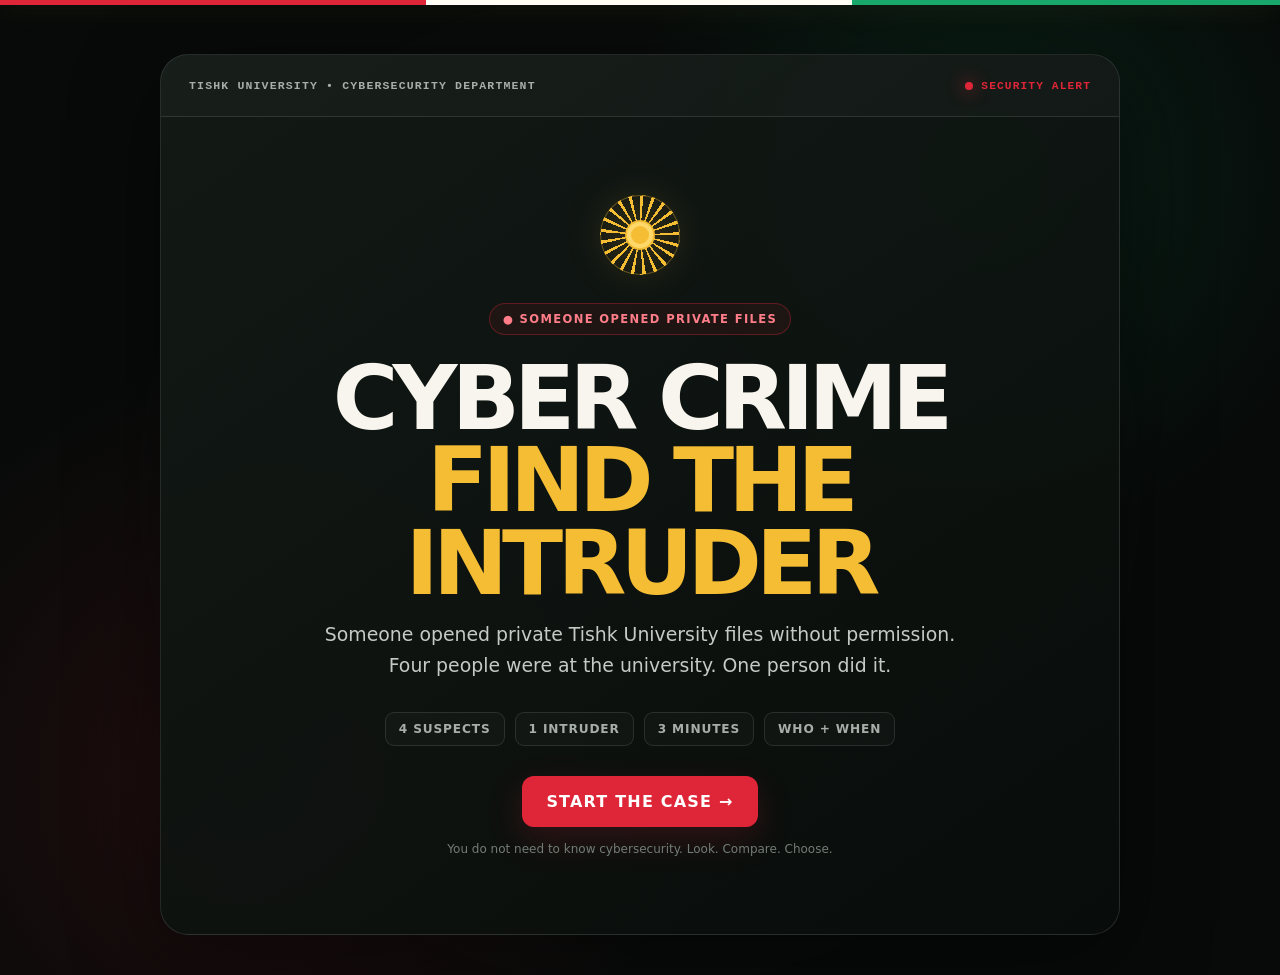
<file: index.html>
<!doctype html>
<html lang="en">
<head>
  <meta charset="utf-8">
  <meta name="viewport" content="width=device-width, initial-scale=1">
  <meta name="theme-color" content="#080b0b">
  <title>Cyber Crime: Find the Intruder</title>
  <style>
    :root {
      --ink: #f7f5ed;
      --muted: #a7aea9;
      --night: #070a09;
      --panel: rgba(15, 22, 19, .88);
      --panel-soft: rgba(25, 33, 29, .7);
      --line: rgba(255, 255, 255, .11);
      --red: #df2638;
      --green: #18a86b;
      --gold: #f5bd34;
      --white: #fffdf4;
      --radius: 18px;
      --shadow: 0 26px 90px rgba(0, 0, 0, .45);
    }

    * { box-sizing: border-box; }
    html { scroll-behavior: smooth; }
    body {
      margin: 0;
      min-height: 100vh;
      color: var(--ink);
      background:
        radial-gradient(circle at 77% 18%, rgba(24, 168, 107, .14), transparent 29%),
        radial-gradient(circle at 20% 80%, rgba(223, 38, 56, .13), transparent 33%),
        #070a09;
      font-family: Inter, ui-sans-serif, system-ui, -apple-system, BlinkMacSystemFont, "Segoe UI", sans-serif;
      overflow-x: hidden;
    }

    body::before {
      content: "";
      position: fixed;
      inset: 0;
      pointer-events: none;
      opacity: .35;
      background-image:
        linear-gradient(rgba(255,255,255,.018) 1px, transparent 1px),
        linear-gradient(90deg, rgba(255,255,255,.018) 1px, transparent 1px);
      background-size: 42px 42px;
      mask-image: linear-gradient(to bottom, #000, transparent 90%);
    }

    button { font: inherit; }
    button:focus-visible { outline: 3px solid var(--gold); outline-offset: 3px; }
    .hidden { display: none !important; }
    .screen { min-height: 100vh; position: relative; }

    .flag-line {
      position: fixed;
      z-index: 50;
      top: 0;
      left: 0;
      width: 100%;
      height: 5px;
      background: linear-gradient(90deg, var(--red) 0 33.3%, var(--white) 33.3% 66.6%, var(--green) 66.6%);
      box-shadow: 0 0 28px rgba(245,189,52,.2);
    }

    .opening {
      display: grid;
      place-items: center;
      padding: 54px 24px 40px;
      isolation: isolate;
      overflow: hidden;
    }

    .opening::after {
      content: "";
      position: absolute;
      width: 680px;
      height: 680px;
      border: 1px solid rgba(245,189,52,.08);
      border-radius: 50%;
      box-shadow: 0 0 0 80px rgba(255,255,255,.012), 0 0 0 160px rgba(255,255,255,.008);
      z-index: -1;
      animation: breathe 5s ease-in-out infinite;
    }

    .opening-card {
      width: min(960px, 100%);
      background: linear-gradient(145deg, rgba(19,27,23,.94), rgba(9,13,11,.92));
      border: 1px solid var(--line);
      border-radius: 28px;
      box-shadow: var(--shadow);
      overflow: hidden;
    }

    .opening-top {
      padding: 24px 28px;
      display: flex;
      align-items: center;
      justify-content: space-between;
      gap: 16px;
      border-bottom: 1px solid var(--line);
      background: rgba(255,255,255,.018);
    }

    .dept-mark, .status-live, .eyebrow, .mono, .timer, .case-tag {
      font-family: "Courier New", ui-monospace, monospace;
      letter-spacing: .1em;
      text-transform: uppercase;
    }

    .dept-mark { color: var(--muted); font-size: .72rem; font-weight: 800; }
    .status-live { color: var(--red); font-size: .7rem; font-weight: 900; display: flex; align-items: center; gap: 8px; }
    .status-live::before { content: ""; width: 8px; height: 8px; border-radius: 50%; background: var(--red); box-shadow: 0 0 18px var(--red); animation: blink 1s infinite; }

    .opening-body { padding: clamp(34px, 7vw, 78px); text-align: center; }
    .sun-mark {
      width: 80px;
      height: 80px;
      margin: 0 auto 28px;
      position: relative;
      display: grid;
      place-items: center;
      border-radius: 50%;
      border: 1px solid rgba(245,189,52,.35);
      background: radial-gradient(circle, var(--gold) 0 26%, transparent 28%), repeating-conic-gradient(from 0deg, var(--gold) 0 5deg, transparent 5deg 17.14deg);
      filter: drop-shadow(0 0 18px rgba(245,189,52,.3));
      animation: rotateSlow 22s linear infinite;
    }
    .sun-mark::after { content: ""; width: 26px; height: 26px; border-radius: 50%; background: var(--gold); box-shadow: inset 0 0 0 4px #ffd86b; }

    .alert-label {
      display: inline-flex;
      align-items: center;
      gap: 10px;
      padding: 8px 13px;
      border: 1px solid rgba(223,38,56,.34);
      color: #ff7d88;
      background: rgba(223,38,56,.08);
      border-radius: 999px;
      font-size: .72rem;
      font-weight: 900;
      letter-spacing: .12em;
      text-transform: uppercase;
    }

    h1 { margin: 22px auto 15px; max-width: 760px; font-size: clamp(2.6rem, 7vw, 5.75rem); line-height: .92; letter-spacing: -.065em; text-transform: uppercase; }
    h1 span { display: block; color: var(--gold); }
    .opening-copy { max-width: 650px; margin: 0 auto; color: #c4cac6; font-size: clamp(1rem, 2vw, 1.18rem); line-height: 1.65; }
    .mission-facts { display: flex; justify-content: center; flex-wrap: wrap; gap: 10px; margin: 30px 0; }
    .mission-facts span { padding: 9px 13px; border: 1px solid var(--line); border-radius: 9px; color: var(--muted); font-size: .76rem; font-weight: 800; text-transform: uppercase; letter-spacing: .07em; background: rgba(255,255,255,.025); }

    .primary-btn, .secondary-btn, .ghost-btn {
      border: 0;
      border-radius: 12px;
      cursor: pointer;
      font-weight: 900;
      text-transform: uppercase;
      letter-spacing: .075em;
      transition: transform .2s, filter .2s, background .2s;
    }
    .primary-btn { padding: 16px 24px; color: #10120c; background: var(--gold); box-shadow: 0 12px 35px rgba(245,189,52,.17); }
    .primary-btn:hover { transform: translateY(-2px); filter: brightness(1.08); }
    .primary-btn.red { background: var(--red); color: white; box-shadow: 0 12px 35px rgba(223,38,56,.18); }
    .primary-btn.green { background: var(--green); color: white; box-shadow: 0 12px 35px rgba(24,168,107,.18); }
    .secondary-btn { padding: 14px 20px; color: var(--ink); background: rgba(255,255,255,.08); border: 1px solid var(--line); }
    .ghost-btn { padding: 9px 12px; color: var(--muted); background: transparent; border: 1px solid var(--line); font-size: .72rem; }
    .opening-note { margin-top: 15px; color: #737c76; font-size: .75rem; }

    .game { padding: 24px clamp(14px, 3vw, 40px) 40px; }
    .game-header {
      max-width: 1500px;
      margin: 0 auto 18px;
      min-height: 82px;
      display: grid;
      grid-template-columns: 1fr auto 1fr;
      align-items: center;
      gap: 20px;
      padding: 16px 20px;
      border: 1px solid var(--line);
      background: rgba(11,17,14,.84);
      backdrop-filter: blur(16px);
      border-radius: var(--radius);
      box-shadow: 0 16px 45px rgba(0,0,0,.25);
    }
    .case-title { display: flex; gap: 13px; align-items: center; }
    .case-tag { color: var(--red); font-size: .67rem; font-weight: 900; }
    .case-name { font-size: 1.04rem; font-weight: 850; margin-top: 3px; }
    .mini-sun { width: 36px; height: 36px; flex: 0 0 auto; border-radius: 50%; background: radial-gradient(circle, var(--gold) 0 31%, transparent 34%), repeating-conic-gradient(var(--gold) 0 7deg, transparent 7deg 18deg); }
    .progress-wrap { text-align: center; min-width: 170px; }
    .progress-label { font-size: .62rem; color: var(--muted); text-transform: uppercase; letter-spacing: .12em; font-weight: 800; margin-bottom: 8px; }
    .progress-track { height: 5px; overflow: hidden; border-radius: 999px; background: rgba(255,255,255,.08); }
    .progress-fill { height: 100%; width: 0; background: linear-gradient(90deg, var(--red), var(--gold), var(--green)); transition: width .4s ease; }
    .timer-wrap { justify-self: end; text-align: right; }
    .timer-label { font-size: .6rem; color: var(--muted); text-transform: uppercase; letter-spacing: .13em; font-weight: 800; }
    .timer { color: var(--gold); font-size: 1.65rem; font-weight: 900; margin-top: 2px; font-variant-numeric: tabular-nums; }
    .timer.danger { color: #ff6573; animation: timerPulse .8s infinite; }

    .workspace {
      max-width: 1500px;
      margin: 0 auto;
      display: grid;
      grid-template-columns: 260px minmax(0, 1fr) 290px;
      gap: 18px;
      align-items: start;
    }
    .panel { border: 1px solid var(--line); border-radius: var(--radius); background: var(--panel); box-shadow: 0 18px 50px rgba(0,0,0,.22); overflow: hidden; }
    .panel-heading { padding: 16px 17px 13px; border-bottom: 1px solid var(--line); display: flex; align-items: center; justify-content: space-between; gap: 12px; }
    .panel-heading h2 { margin: 0; font-size: .75rem; letter-spacing: .13em; text-transform: uppercase; }
    .panel-number { color: var(--gold); font-family: monospace; font-size: .7rem; }

    .suspect-list { padding: 10px; display: grid; gap: 8px; }
    .suspect-card { width: 100%; border: 1px solid transparent; background: transparent; color: inherit; border-radius: 13px; padding: 11px; cursor: pointer; display: grid; grid-template-columns: 44px 1fr auto; gap: 11px; align-items: center; text-align: left; transition: .2s; }
    .suspect-card:hover { background: rgba(255,255,255,.04); }
    .suspect-card.active { background: rgba(245,189,52,.08); border-color: rgba(245,189,52,.35); }
    .avatar { width: 44px; height: 44px; display: grid; place-items: center; border-radius: 12px; font-weight: 950; font-size: 1rem; color: #fff; position: relative; overflow: hidden; }
    .avatar::after { content: ""; position: absolute; right: -10px; bottom: -10px; width: 28px; height: 28px; border: 7px solid rgba(255,255,255,.1); border-radius: 50%; }
    .avatar.red { background: linear-gradient(145deg, #7f1f2b, var(--red)); }
    .avatar.gold { background: linear-gradient(145deg, #7a5711, #c89014); }
    .avatar.green { background: linear-gradient(145deg, #0b593b, var(--green)); }
    .avatar.white { background: linear-gradient(145deg, #65716b, #9ba59e); }
    .suspect-meta strong { display: block; font-size: .86rem; }
    .suspect-meta span { display: block; color: var(--muted); font-size: .68rem; margin-top: 3px; }
    .suspect-id { color: #68716c; font-family: monospace; font-size: .66rem; }

    .decision-card { margin: 10px; padding: 16px; border-radius: 14px; border: 1px solid rgba(24,168,107,.26); background: linear-gradient(145deg, rgba(24,168,107,.1), rgba(255,255,255,.02)); }
    .decision-card small { color: #8ccbb1; text-transform: uppercase; font-weight: 900; letter-spacing: .1em; }
    .decision-card p { color: var(--muted); font-size: .76rem; line-height: 1.55; }
    .decision-card .primary-btn { width: 100%; padding: 12px; font-size: .73rem; }

    .evidence-nav { display: grid; grid-template-columns: repeat(5, 1fr); padding: 8px; gap: 7px; border-bottom: 1px solid var(--line); background: rgba(255,255,255,.015); }
    .evidence-tab { border: 1px solid transparent; border-radius: 10px; background: transparent; color: var(--muted); padding: 10px 6px; cursor: pointer; font-weight: 850; font-size: .68rem; text-transform: uppercase; letter-spacing: .035em; position: relative; }
    .evidence-tab:hover { background: rgba(255,255,255,.04); color: var(--ink); }
    .evidence-tab.active { background: rgba(255,255,255,.07); border-color: var(--line); color: var(--ink); }
    .evidence-tab.seen::after { content: ""; position: absolute; top: 6px; right: 6px; width: 6px; height: 6px; border-radius: 50%; background: var(--green); box-shadow: 0 0 8px var(--green); }
    .tab-icon { display: block; font-size: 1.1rem; margin-bottom: 5px; }

    .evidence-body { min-height: 630px; padding: clamp(20px, 3.3vw, 38px); position: relative; }
    .evidence-body::before { content: "CLUES // OPEN"; position: absolute; top: 13px; right: 18px; color: rgba(255,255,255,.05); font: 700 .62rem monospace; letter-spacing: .12em; }
    .section-enter { animation: riseIn .35s ease both; }
    .eyebrow { color: var(--green); font-size: .68rem; font-weight: 900; }
    .evidence-body h2 { margin: 8px 0 10px; font-size: clamp(1.6rem, 3vw, 2.5rem); letter-spacing: -.04em; }
    .lead { margin: 0 0 25px; color: var(--muted); line-height: 1.6; max-width: 700px; }
    .tip { margin-top: 22px; padding: 14px 16px; border-radius: 12px; border-left: 3px solid var(--gold); background: rgba(245,189,52,.07); color: #d8d2bc; font-size: .83rem; line-height: 1.55; }
    .tip strong { color: var(--gold); text-transform: uppercase; font-size: .7rem; letter-spacing: .1em; display: block; margin-bottom: 4px; }

    .profile-main { display: grid; grid-template-columns: 110px 1fr; gap: 22px; align-items: center; padding: 19px; border: 1px solid var(--line); border-radius: 16px; background: rgba(255,255,255,.025); }
    .profile-avatar { width: 110px; height: 110px; border-radius: 22px; display: grid; place-items: center; font-size: 2rem; font-weight: 950; box-shadow: inset 0 0 0 1px rgba(255,255,255,.12); }
    .profile-main h3 { font-size: 1.55rem; margin: 0 0 5px; }
    .role { color: var(--gold); font-size: .8rem; font-weight: 800; }
    .statement { margin: 14px 0 0; padding-left: 14px; border-left: 2px solid var(--red); color: #d7dcd8; line-height: 1.55; font-style: italic; }
    .detail-grid { display: grid; grid-template-columns: 1fr 1fr; gap: 12px; margin-top: 14px; }
    .detail { padding: 14px; border: 1px solid var(--line); border-radius: 13px; background: rgba(255,255,255,.018); }
    .detail small { display: block; color: var(--muted); text-transform: uppercase; font-size: .62rem; letter-spacing: .11em; font-weight: 800; margin-bottom: 6px; }
    .detail strong { font-size: .83rem; line-height: 1.45; }

    .log-list, .timeline-list, .location-list { display: grid; gap: 9px; }
    .log-row, .timeline-row, .location-row { display: grid; grid-template-columns: 70px 1fr auto; gap: 14px; align-items: center; padding: 13px 15px; border: 1px solid var(--line); border-radius: 11px; background: rgba(255,255,255,.018); }
    .log-row.critical { border-color: rgba(223,38,56,.38); background: rgba(223,38,56,.065); }
    .time { font-family: monospace; color: var(--gold); font-size: .82rem; font-weight: 900; }
    .event strong { display: block; font-size: .84rem; }
    .event span { display: block; color: var(--muted); font-size: .7rem; margin-top: 3px; }
    .event-state { font-size: .58rem; padding: 5px 7px; border: 1px solid var(--line); border-radius: 999px; color: var(--muted); text-transform: uppercase; }
    .critical .event-state { color: #ff8994; border-color: rgba(223,38,56,.35); }

    .messages { display: grid; gap: 16px; }
    .message-thread { padding: 15px; border: 1px solid var(--line); border-radius: 14px; background: rgba(255,255,255,.018); }
    .thread-label { color: var(--muted); font: 700 .64rem monospace; text-transform: uppercase; letter-spacing: .1em; margin-bottom: 12px; }
    .bubble { max-width: 86%; padding: 10px 12px; border-radius: 12px 12px 12px 3px; background: #27312c; margin: 7px 0; font-size: .8rem; line-height: 1.45; }
    .bubble.right { margin-left: auto; border-radius: 12px 12px 3px 12px; background: rgba(24,168,107,.18); }
    .bubble.suspicious { border: 1px solid rgba(223,38,56,.32); background: rgba(223,38,56,.08); }
    .bubble b { color: var(--gold); }
    .bubble time { color: var(--muted); display: block; font: .6rem monospace; margin-bottom: 3px; }

    .location-row { grid-template-columns: 58px 1fr; }
    .person-chip { display: inline-block; color: var(--ink); font-weight: 900; min-width: 56px; }
    .proof { color: var(--muted); font-size: .75rem; margin-top: 4px; }
    .proof strong { color: var(--green); }
    .timeline-row { grid-template-columns: 68px 1fr; position: relative; }
    .timeline-row::before { content: ""; position: absolute; left: 33px; bottom: -10px; width: 1px; height: 10px; background: var(--line); }
    .timeline-row:last-child::before { display: none; }
    .timeline-row.hot { border-color: rgba(245,189,52,.42); background: rgba(245,189,52,.065); }

    .notes-list { padding: 12px; display: grid; gap: 9px; }
    .note-card { padding: 13px; border: 1px dashed rgba(255,255,255,.14); border-radius: 12px; background: rgba(255,255,255,.018); min-height: 72px; }
    .note-card.locked { display: grid; place-items: center; color: #59615d; text-transform: uppercase; font: 700 .62rem monospace; }
    .note-card.unlocked { border-style: solid; border-color: rgba(24,168,107,.25); animation: clueUnlock .45s ease both; }
    .note-card span { color: var(--green); font: 800 .6rem monospace; text-transform: uppercase; letter-spacing: .1em; }
    .note-card p { margin: 6px 0 0; color: #c8ceca; font-size: .75rem; line-height: 1.45; }
    .thinking-tip { margin: 4px 12px 14px; padding: 15px; border-radius: 13px; background: rgba(245,189,52,.07); border: 1px solid rgba(245,189,52,.18); }
    .thinking-tip strong { display: block; color: var(--gold); font-size: .68rem; text-transform: uppercase; letter-spacing: .1em; }
    .thinking-tip p { margin: 6px 0 0; color: #bcb7a7; font-size: .73rem; line-height: 1.5; }

    .toast { position: fixed; z-index: 80; left: 50%; top: 23px; transform: translate(-50%, -120px); opacity: 0; min-width: min(380px, calc(100vw - 28px)); padding: 13px 17px; border-radius: 11px; background: #151d19; border: 1px solid rgba(245,189,52,.38); box-shadow: var(--shadow); text-align: center; transition: .35s; font-weight: 900; font-size: .75rem; text-transform: uppercase; letter-spacing: .08em; }
    .toast.show { transform: translate(-50%, 0); opacity: 1; }
    .toast.red { border-color: rgba(223,38,56,.55); color: #ff8994; }
    .toast.green { border-color: rgba(24,168,107,.55); color: #7ee0b3; }

    .modal-backdrop { position: fixed; z-index: 70; inset: 0; padding: 22px; background: rgba(1,4,3,.78); backdrop-filter: blur(10px); display: grid; place-items: center; overflow-y: auto; }
    .modal { width: min(790px, 100%); max-height: calc(100vh - 44px); overflow-y: auto; border: 1px solid var(--line); border-radius: 22px; background: #101613; box-shadow: var(--shadow); animation: riseIn .35s ease both; }
    .modal-top { padding: 17px 20px; border-bottom: 1px solid var(--line); display: flex; justify-content: space-between; align-items: center; }
    .modal-top strong { font-size: .72rem; text-transform: uppercase; letter-spacing: .12em; }
    .close-btn { width: 34px; height: 34px; border-radius: 50%; border: 1px solid var(--line); background: transparent; color: var(--muted); cursor: pointer; }
    .modal-body { padding: clamp(24px, 5vw, 44px); }
    .modal-body h2 { font-size: clamp(2rem, 5vw, 3.4rem); margin: 7px 0 11px; letter-spacing: -.05em; text-transform: uppercase; }
    .modal-intro { color: var(--muted); line-height: 1.6; }
    .answer-step { margin-top: 28px; }
    .answer-step h3 { margin: 0 0 12px; font-size: .75rem; letter-spacing: .1em; text-transform: uppercase; color: #c9d0cc; }
    .answer-grid { display: grid; grid-template-columns: repeat(4, 1fr); gap: 9px; }
    .answer-option { border: 1px solid var(--line); border-radius: 11px; padding: 13px 9px; background: rgba(255,255,255,.025); color: var(--ink); cursor: pointer; font-size: .78rem; font-weight: 850; }
    .answer-option:hover { border-color: rgba(245,189,52,.4); }
    .answer-option.selected { border-color: var(--gold); background: rgba(245,189,52,.11); color: var(--gold); }
    .solve-row { display: flex; justify-content: space-between; align-items: center; gap: 16px; margin-top: 28px; padding-top: 20px; border-top: 1px solid var(--line); }
    .answer-status { color: var(--muted); font-size: .72rem; }

    .result-modal { text-align: center; }
    .result-modal .modal-body { padding-top: 35px; }
    .result-icon { width: 84px; height: 84px; display: grid; place-items: center; margin: 0 auto 18px; border-radius: 50%; font-size: 2rem; font-weight: 900; }
    .result-icon.win { background: rgba(24,168,107,.14); border: 1px solid rgba(24,168,107,.38); color: #76e2af; box-shadow: 0 0 45px rgba(24,168,107,.15); }
    .result-icon.lose { background: rgba(223,38,56,.12); border: 1px solid rgba(223,38,56,.36); color: #ff8791; }
    .result-kicker { font: 900 .7rem monospace; letter-spacing: .13em; text-transform: uppercase; color: var(--green); }
    .result-summary { display: grid; grid-template-columns: 1fr 1fr; gap: 10px; margin: 24px 0; text-align: left; }
    .result-stat { padding: 15px; border: 1px solid var(--line); border-radius: 12px; background: rgba(255,255,255,.02); }
    .result-stat small { display: block; color: var(--muted); text-transform: uppercase; font-size: .62rem; letter-spacing: .1em; }
    .result-stat strong { display: block; margin-top: 5px; color: var(--gold); }
    .logic-chain { display: flex; align-items: center; justify-content: center; flex-wrap: wrap; gap: 8px; margin: 18px 0 24px; color: #cbd1cd; font-size: .75rem; }
    .logic-chain span { padding: 7px 9px; border-radius: 8px; background: rgba(255,255,255,.05); }
    .logic-chain b { color: var(--green); }
    .profile-badge { margin: 0 auto 22px; padding: 17px; max-width: 500px; border: 1px solid rgba(245,189,52,.28); border-radius: 14px; background: rgba(245,189,52,.06); }
    .profile-badge small { color: var(--gold); text-transform: uppercase; font-weight: 900; letter-spacing: .12em; }
    .profile-badge h3 { margin: 5px 0; font-size: 1.25rem; }
    .profile-badge p { margin: 0; color: var(--muted); font-size: .78rem; }
    .result-actions { display: flex; justify-content: center; gap: 10px; flex-wrap: wrap; }

    .department { text-align: left; }
    .department-hero { padding: 32px; background: linear-gradient(120deg, rgba(223,38,56,.12), rgba(245,189,52,.09), rgba(24,168,107,.12)); border-bottom: 1px solid var(--line); }
    .department-hero h2 { font-size: clamp(2rem, 5vw, 3rem); margin: 8px 0 10px; text-transform: uppercase; letter-spacing: -.04em; }
    .department-hero p { color: #c2c9c5; max-width: 620px; line-height: 1.6; }
    .department-grid { padding: 25px 32px; display: grid; grid-template-columns: repeat(3, 1fr); gap: 10px; }
    .study-area { padding: 14px; border: 1px solid var(--line); border-radius: 11px; background: rgba(255,255,255,.02); }
    .study-area b { display: block; font-size: .8rem; margin-bottom: 4px; }
    .study-area span { color: var(--muted); font-size: .7rem; }
    .future-line { padding: 0 32px 28px; color: var(--gold); font-weight: 900; text-transform: uppercase; letter-spacing: .07em; }

    @keyframes blink { 50% { opacity: .28; } }
    @keyframes rotateSlow { to { transform: rotate(360deg); } }
    @keyframes breathe { 50% { transform: scale(1.035); opacity: .7; } }
    @keyframes riseIn { from { opacity: 0; transform: translateY(15px); } to { opacity: 1; transform: none; } }
    @keyframes clueUnlock { from { opacity: 0; transform: scale(.94); } to { opacity: 1; transform: none; } }
    @keyframes timerPulse { 50% { opacity: .45; } }

    @media (max-width: 1120px) {
      .workspace { grid-template-columns: 230px minmax(0, 1fr); }
      .notes-panel { grid-column: 1 / -1; }
      .notes-list { grid-template-columns: repeat(4, 1fr); }
      .thinking-tip { grid-column: 1 / -1; }
      .evidence-body { min-height: 590px; }
    }
    @media (max-width: 760px) {
      .opening-top { padding: 18px; }
      .opening-body { padding: 38px 20px; }
      .game { padding: 14px 10px 30px; }
      .game-header { grid-template-columns: 1fr auto; padding: 13px; }
      .progress-wrap { display: none; }
      .workspace { display: block; }
      .suspects-panel { margin-bottom: 12px; }
      .suspect-list { grid-template-columns: 1fr 1fr; }
      .suspect-card { grid-template-columns: 40px 1fr; padding: 8px; }
      .suspect-id { display: none; }
      .avatar { width: 40px; height: 40px; }
      .decision-card { display: none; }
      .evidence-panel { margin-bottom: 12px; }
      .evidence-nav { overflow-x: auto; grid-template-columns: repeat(5, minmax(90px, 1fr)); }
      .evidence-body { min-height: 0; padding: 27px 16px; }
      .notes-list { grid-template-columns: 1fr 1fr; }
      .profile-main { grid-template-columns: 75px 1fr; gap: 15px; }
      .profile-avatar { width: 75px; height: 75px; }
      .detail-grid { grid-template-columns: 1fr; }
      .answer-grid { grid-template-columns: 1fr 1fr; }
      .solve-row { align-items: stretch; flex-direction: column; }
      .result-summary { grid-template-columns: 1fr; }
      .department-grid { grid-template-columns: 1fr 1fr; padding: 20px; }
      .department-hero { padding: 26px 20px; }
      .future-line { padding: 0 20px 24px; }
    }
    @media (max-width: 430px) {
      .dept-mark { max-width: 170px; }
      h1 { font-size: 2.55rem; }
      .case-name { font-size: .83rem; }
      .mini-sun { display: none; }
      .timer { font-size: 1.35rem; }
      .suspect-list { grid-template-columns: 1fr; }
      .notes-list { grid-template-columns: 1fr; }
      .log-row { grid-template-columns: 56px 1fr; }
      .event-state { display: none; }
      .modal-backdrop { padding: 10px; }
      .modal { max-height: calc(100vh - 20px); }
    }
    @media (prefers-reduced-motion: reduce) {
      *, *::before, *::after { animation-duration: .01ms !important; animation-iteration-count: 1 !important; scroll-behavior: auto !important; transition-duration: .01ms !important; }
    }
  </style>
</head>
<body>
  <div class="flag-line" aria-hidden="true"></div>
  <div id="toast" class="toast" role="status" aria-live="polite"></div>

  <main id="opening" class="screen opening">
    <section class="opening-card" aria-labelledby="game-title">
      <header class="opening-top">
        <div class="dept-mark">Tishk University • Cybersecurity Department</div>
        <div class="status-live">Security alert</div>
      </header>
      <div class="opening-body">
        <div class="sun-mark" aria-hidden="true"></div>
        <div class="alert-label">● Someone opened private files</div>
        <h1 id="game-title">Cyber Crime <span>Find the Intruder</span></h1>
        <p class="opening-copy">Someone opened private Tishk University files without permission. Four people were at the university. One person did it.</p>
        <div class="mission-facts" aria-label="Mission details">
          <span>4 suspects</span><span>1 intruder</span><span>3 minutes</span><span>Who + when</span>
        </div>
        <button id="startBtn" class="primary-btn red">Start the case →</button>
        <div class="opening-note">You do not need to know cybersecurity. Look. Compare. Choose.</div>
      </div>
    </section>
  </main>

  <main id="game" class="screen game hidden" aria-label="Game screen">
    <header class="game-header">
      <div class="case-title">
        <div class="mini-sun" aria-hidden="true"></div>
        <div><div class="case-tag">Security alert</div><div class="case-name">Case #047 — The Secret Login</div></div>
      </div>
      <div class="progress-wrap">
        <div id="progressLabel" class="progress-label">Clues checked 0 / 5</div>
        <div class="progress-track"><div id="progressFill" class="progress-fill"></div></div>
      </div>
      <div class="timer-wrap"><div class="timer-label">Time remaining</div><div id="timer" class="timer" aria-live="off">03:00</div></div>
    </header>

    <div class="workspace">
      <aside class="panel suspects-panel">
        <div class="panel-heading"><h2>Four people</h2><span class="panel-number">04</span></div>
        <div id="suspectList" class="suspect-list"></div>
        <div class="decision-card">
          <small>Ready to decide?</small>
          <p>Choose who did it and what time it happened.</p>
          <button class="primary-btn green open-decision">Give my answer →</button>
        </div>
      </aside>

      <section class="panel evidence-panel">
        <nav id="evidenceNav" class="evidence-nav" aria-label="Clue sections"></nav>
        <div id="evidenceBody" class="evidence-body" aria-live="polite"></div>
      </section>

      <aside class="panel notes-panel">
        <div class="panel-heading"><h2>Clue board</h2><span id="clueCount" class="panel-number">0 / 4</span></div>
        <div id="notesList" class="notes-list"></div>
        <div class="thinking-tip"><strong>Helpful tip</strong><p id="thinkingTip">Start with the computer activity. Find the time when the files opened.</p></div>
      </aside>
    </div>
  </main>

  <div id="decisionModal" class="modal-backdrop hidden" role="dialog" aria-modal="true" aria-labelledby="decisionTitle">
    <section class="modal">
      <header class="modal-top"><strong>Your final answer</strong><button class="close-btn" data-close="decisionModal" aria-label="Close">×</button></header>
      <div class="modal-body">
        <div class="eyebrow">Choose two answers</div>
        <h2 id="decisionTitle">Who did it? When?</h2>
        <p class="modal-intro">Check the computer activity, places, messages and times. Both answers must be right.</p>
        <div class="answer-step"><h3>01 — Who opened the files?</h3><div id="whoOptions" class="answer-grid"></div></div>
        <div class="answer-step"><h3>02 — When were the files opened?</h3><div id="whenOptions" class="answer-grid"></div></div>
        <div class="solve-row"><span id="answerStatus" class="answer-status">Choose one person and one time.</span><button id="solveBtn" class="primary-btn red">Check my answer</button></div>
      </div>
    </section>
  </div>

  <div id="resultModal" class="modal-backdrop hidden" role="dialog" aria-modal="true" aria-labelledby="resultTitle"></div>
  <div id="timeoutModal" class="modal-backdrop hidden" role="dialog" aria-modal="true" aria-labelledby="timeoutTitle"></div>
  <div id="departmentModal" class="modal-backdrop hidden" role="dialog" aria-modal="true" aria-labelledby="departmentTitle"></div>

  <script>
    const suspects = [
      { id:'aram', letter:'A', name:'Aram Barzani', role:'Computer Student', color:'red', statement:'“I was in the library. I took a book at 08:45.”', location:'Library, north side', access:'Student account only', detail:'We can check his library records.' },
      { id:'dara', letter:'D', name:'Dara Hasan', role:'Event Helper', color:'gold', statement:'“I left the university at 08:30.”', location:'Says she was at home', access:'Lab 4 door card', detail:'She helped with the event. She took equipment back to Lab 4.' },
      { id:'ronak', letter:'R', name:'Ronak Karim', role:'Computer Lab Helper', color:'green', statement:'“I fixed the big screen before I left.”', location:'Main hall computer desk', access:'All computer labs', detail:'He can enter every lab. He sent a message about moving files.' },
      { id:'shiler', letter:'S', name:'Shiler Ahmed', role:'Design Student', color:'white', statement:'“I bought tea. Then I waited near the main hall.”', location:'Cafeteria and main hall', access:'Cannot enter the labs', detail:'She waited for a friend after a student club meeting.' }
    ];

    const tabs = [
      { id:'suspects', icon:'●', label:'Suspects' },
      { id:'logs', icon:'▤', label:'Activity' },
      { id:'messages', icon:'◆', label:'Messages' },
      { id:'locations', icon:'⌖', label:'Places' },
      { id:'timeline', icon:'◷', label:'Timeline' }
    ];

    const clues = {
      logs: { title:'Time of the crime', text:'The private folder opened at 08:43 on the Lab 4 computer.' },
      messages: { title:'Ronak explained his message', text:'Ronak moved class files for a teacher. The teacher says this is true.' },
      locations: { title:'Dara’s words do not match', text:'Dara said she left at 08:30. Her door card opened Lab 4 at 08:41.' },
      timeline: { title:'Three people have proof', text:'Aram, Ronak and Shiler were in other places. Dara left at 08:46.' }
    };

    let activeTab = 'suspects';
    let activeSuspect = 'aram';
    let seen = new Set();
    let selectedWho = '';
    let selectedWhen = '';
    let secondsLeft = 180;
    let timerId = null;
    let running = false;
    let warningShown = false;
    let toastTimer = null;

    const $ = (id) => document.getElementById(id);

    function renderSuspectList() {
      $('suspectList').innerHTML = suspects.map(s => `
        <button class="suspect-card ${activeSuspect === s.id ? 'active' : ''}" data-suspect="${s.id}" aria-pressed="${activeSuspect === s.id}">
          <span class="avatar ${s.color}">${s.letter}</span>
          <span class="suspect-meta"><strong>${s.name}</strong><span>${s.role}</span></span>
          <span class="suspect-id">${s.letter}-0${suspects.indexOf(s)+1}</span>
        </button>`).join('');
      document.querySelectorAll('[data-suspect]').forEach(btn => btn.addEventListener('click', () => {
        activeSuspect = btn.dataset.suspect;
        renderSuspectList();
        openTab('suspects', true);
        showToast('Checking this person', '');
      }));
    }

    function renderNav() {
      $('evidenceNav').innerHTML = tabs.map(t => `
        <button class="evidence-tab ${activeTab === t.id ? 'active' : ''} ${seen.has(t.id) ? 'seen' : ''}" data-tab="${t.id}" aria-pressed="${activeTab === t.id}">
          <span class="tab-icon">${t.icon}</span>${t.label}
        </button>`).join('');
      document.querySelectorAll('[data-tab]').forEach(btn => btn.addEventListener('click', () => openTab(btn.dataset.tab)));
    }

    function openTab(id, quiet=false) {
      activeTab = id;
      const firstView = !seen.has(id);
      seen.add(id);
      renderNav();
      renderEvidence();
      updateProgress();
      if (firstView && !quiet) showToast(id === 'suspects' ? 'People are ready to check' : id === 'timeline' ? 'Times are ready' : 'New clue opened', id === 'logs' ? 'red' : '');
    }

    function renderEvidence() {
      const body = $('evidenceBody');
      if (activeTab === 'suspects') {
        const s = suspects.find(x => x.id === activeSuspect);
        body.innerHTML = `<div class="section-enter">
          <div class="eyebrow">Suspect // ${s.letter}-0${suspects.indexOf(s)+1}</div>
          <h2>About this person</h2>
          <p class="lead">Read what this person says. Then check if the other clues agree.</p>
          <div class="profile-main">
            <div class="profile-avatar avatar ${s.color}">${s.letter}</div>
            <div><h3>${s.name}</h3><div class="role">${s.role}</div><p class="statement">${s.statement}</p></div>
          </div>
          <div class="detail-grid">
            <div class="detail"><small>Says they were here</small><strong>${s.location}</strong></div>
            <div class="detail"><small>Places they can enter</small><strong>${s.access}</strong></div>
            <div class="detail" style="grid-column:1/-1"><small>What we know</small><strong>${s.detail}</strong></div>
          </div>
          <div class="tip"><strong>Helpful tip</strong>Do not believe words alone. Find another clue that shows the same thing.</div>
        </div>`;
      } else if (activeTab === 'logs') {
        body.innerHTML = `<div class="section-enter"><div class="eyebrow">Lab 4 computer</div><h2>Computer activity</h2><p class="lead">This list shows what happened on the computer. It also shows the time.</p>
          <div class="log-list">
            ${logRow('08:39','Normal activity','Screen active','Normal')}
            ${logRow('08:41','Someone logged in','Lab 4 computer','Check')}
            ${logRow('08:42','School page opened','Tishk University page','Check')}
            ${logRow('08:43','Private folder opened','Private files','Alert',true)}
            ${logRow('08:44','Three files copied','Student files','Alert',true)}
            ${logRow('08:45','Computer closed','Lab 4 computer','Ended')}
          </div><div class="tip"><strong>New clue</strong>The crime happened when the private folder opened. Remember the time.</div></div>`;
      } else if (activeTab === 'messages') {
        body.innerHTML = `<div class="section-enter"><div class="eyebrow">Phone messages</div><h2>Messages</h2><p class="lead">Some messages look strange. Read all the messages before you choose.</p>
          <div class="messages">
            <div class="message-thread"><div class="thread-label">Dara ↔ Shiler</div>
              <div class="bubble"><time>08:29 — Dara</time>I’m leaving now. I’ll be home soon.</div>
              <div class="bubble right suspicious"><time>08:40 — Dara</time>Made it home. How is the event?</div>
            </div>
            <div class="message-thread"><div class="thread-label">Ronak ↔ Professor Aso</div>
              <div class="bubble suspicious"><time>08:38 — Ronak</time>The door is open. I will move the files now.</div>
              <div class="bubble right"><time>08:40 — Professor Aso</time><b>Thank you.</b> Move my class files to the main hall computer. Call me when the big screen works.</div>
              <div class="bubble"><time>08:48 — Ronak</time>The screen works now. Our video call is over. I am leaving.</div>
            </div>
          </div><div class="tip"><strong>Helpful tip</strong>Strange words do not mean a person is guilty. Read the full message.</div></div>`;
      } else if (activeTab === 'locations') {
        body.innerHTML = `<div class="section-enter"><div class="eyebrow">Places // 08:41–08:46</div><h2>Where was each person?</h2><p class="lead">Door cards, shop papers and a video call show these places.</p>
          <div class="location-list">
            ${locationRow('08:42','Aram','Library','Library check; he took a book at 08:45')}
            ${locationRow('08:41','Dara','Lab 4 door','Her door card opened the door')}
            ${locationRow('08:43','Ronak','Auditorium','Live video call, 08:41–08:48')}
            ${locationRow('08:42','Shiler','Cafeteria','Tea paper; main hall photo at 08:44')}
            ${locationRow('08:46','Dara','East gate','Her door card shows she left now')}
          </div><div class="tip"><strong>New clue</strong>One person says 08:30. Their door card shows a different time.</div></div>`;
      } else {
        body.innerHTML = `<div class="section-enter"><div class="eyebrow">All important times</div><h2>What happened?</h2><p class="lead">Put the words and clues together. Who could be in Lab 4?</p>
          <div class="timeline-list">
            ${timelineRow('08:29','Dara messages: “I’m leaving now.”')}
            ${timelineRow('08:40','Dara messages: “Made it home.”')}
            ${timelineRow('08:41','Dara’s door card opens Lab 4.')}
            ${timelineRow('08:43','The private folder opens on the Lab 4 computer.',true)}
            ${timelineRow('08:44','Clues show Aram, Ronak and Shiler were in other places.')}
            ${timelineRow('08:46','Dara’s door card shows she leaves by the east gate.')}
          </div><div class="tip"><strong>Put the clues together</strong>Check the time, the place and the person’s words. One story is not true.</div></div>`;
      }
    }

    function logRow(time,title,sub,state,critical=false) { return `<div class="log-row ${critical?'critical':''}"><span class="time">${time}</span><span class="event"><strong>${title}</strong><span>${sub}</span></span><span class="event-state">${state}</span></div>`; }
    function locationRow(time,name,place,proof) { return `<div class="location-row"><span class="time">${time}</span><div><span class="person-chip">${name}</span> → ${place}<div class="proof"><strong>Proof:</strong> ${proof}</div></div></div>`; }
    function timelineRow(time,text,hot=false) { return `<div class="timeline-row ${hot?'hot':''}"><span class="time">${time}</span><span class="event"><strong>${text}</strong></span></div>`; }

    function updateProgress() {
      const count = seen.size;
      $('progressLabel').textContent = `Clues checked ${count} / 5`;
      $('progressFill').style.width = `${count * 20}%`;
      const unlocked = ['logs','messages','locations','timeline'].filter(id => seen.has(id));
      $('clueCount').textContent = `${unlocked.length} / 4`;
      $('notesList').innerHTML = ['logs','messages','locations','timeline'].map((id,i) => seen.has(id)
        ? `<div class="note-card unlocked"><span>Clue 0${i+1}</span><p><b>${clues[id].title}:</b> ${clues[id].text}</p></div>`
        : `<div class="note-card locked">Clue not opened</div>`).join('');
      const tipByCount = ['Start with Computer Activity. Find when the files opened.','Good. Now check where each person was.','Find words that do not match a clue.','A strange message may have a good reason.','You checked all the clues. Give your answer.'];
      $('thinkingTip').textContent = tipByCount[Math.min(unlocked.length, 4)];
    }

    function startGame() {
      $('opening').classList.add('hidden');
      $('game').classList.remove('hidden');
      seen = new Set(); activeTab = 'suspects'; activeSuspect = 'aram'; secondsLeft = 180; warningShown = false; selectedWho=''; selectedWhen='';
      renderSuspectList(); renderNav(); renderEvidence(); updateProgress(); updateTimer();
      running = true;
      clearInterval(timerId);
      timerId = setInterval(tick, 1000);
      setTimeout(() => openTab('suspects'), 250);
      showToast('The case started — 3 minutes', 'red');
    }

    function tick() {
      if (!running) return;
      secondsLeft = Math.max(0, secondsLeft - 1);
      updateTimer();
      if (secondsLeft === 30 && !warningShown) { warningShown = true; showToast('30 seconds remaining', 'red'); }
      if (secondsLeft === 0) { running = false; clearInterval(timerId); showTimeout(); }
    }

    function updateTimer() {
      const min = Math.floor(secondsLeft/60).toString().padStart(2,'0');
      const sec = (secondsLeft%60).toString().padStart(2,'0');
      $('timer').textContent = `${min}:${sec}`;
      $('timer').classList.toggle('danger', secondsLeft <= 30);
    }

    function showToast(message, color='') {
      const toast = $('toast');
      clearTimeout(toastTimer);
      toast.textContent = message;
      toast.className = `toast ${color} show`;
      toastTimer = setTimeout(() => toast.classList.remove('show'), 2200);
    }

    function openDecision() {
      $('whoOptions').innerHTML = suspects.map(s => `<button class="answer-option ${selectedWho===s.id?'selected':''}" data-who="${s.id}">${s.name.split(' ')[0]}</button>`).join('');
      $('whenOptions').innerHTML = ['08:39','08:41','08:43','08:47'].map(t => `<button class="answer-option ${selectedWhen===t?'selected':''}" data-when="${t}">${t}</button>`).join('');
      $('decisionModal').classList.remove('hidden');
      document.querySelectorAll('[data-who]').forEach(b => b.addEventListener('click', () => { selectedWho=b.dataset.who; openDecision(); updateAnswerStatus(); }));
      document.querySelectorAll('[data-when]').forEach(b => b.addEventListener('click', () => { selectedWhen=b.dataset.when; openDecision(); updateAnswerStatus(); }));
      updateAnswerStatus();
    }

    function updateAnswerStatus() {
      const ready = selectedWho && selectedWhen;
      $('answerStatus').textContent = ready ? 'Your answers are ready.' : 'Choose one person and one time.';
      $('solveBtn').disabled = !ready;
      $('solveBtn').style.opacity = ready ? '1' : '.45';
    }

    function solveCase() {
      if (!selectedWho || !selectedWhen) return;
      $('decisionModal').classList.add('hidden');
      running = false;
      clearInterval(timerId);
      const correct = selectedWho === 'dara' && selectedWhen === '08:43';
      showResult(correct);
    }

    function showResult(correct) {
      const result = $('resultModal');
      if (correct) {
        const profile = seen.size === 5 ? 'Clue Expert' : 'Clue Finder';
        result.innerHTML = `<section class="modal result-modal"><div class="modal-body">
          <div class="result-icon win">✓</div><div class="result-kicker">Case solved</div><h2 id="resultTitle">You found the intruder!</h2>
          <p class="modal-intro">Dara said she left at 08:30. But her door card opened Lab 4 at 08:41. The private files opened at 08:43. She left at 08:46.</p>
          <div class="result-summary"><div class="result-stat"><small>Person who did it</small><strong>Dara Hasan</strong></div><div class="result-stat"><small>Time the files opened</small><strong>08:43</strong></div></div>
          <div class="logic-chain"><span>Computer</span><b>→</b><span>Place</span><b>→</b><span>Messages</span><b>→</b><span>Time</span><b>→</b><span>Answer</span></div>
          <div class="profile-badge"><small>Your cyber profile</small><h3>${profile}</h3><p>You find small clues. You know when a story does not match the clues.</p></div>
          <div class="alert-label" style="border-color:rgba(245,189,52,.34);color:var(--gold);margin-bottom:20px">🎁 You earned a prize!</div>
          <div class="result-actions"><button class="primary-btn green" id="learnBtn">Learn about cybersecurity →</button><button class="secondary-btn" id="playAgainBtn">Play again</button></div>
        </div></section>`;
        result.classList.remove('hidden');
        $('learnBtn').addEventListener('click', showDepartment);
        $('playAgainBtn').addEventListener('click', () => { result.classList.add('hidden'); startGame(); });
        showToast('Case solved!', 'green');
      } else {
        const whoMatch = selectedWho === 'dara';
        const timeMatch = selectedWhen === '08:43';
        result.innerHTML = `<section class="modal result-modal"><div class="modal-body">
          <div class="result-icon lose">!</div><div class="result-kicker" style="color:#ff8791">Try again</div><h2 id="resultTitle">The answer is not right</h2>
          <p class="modal-intro">You missed one clue. That is okay. Check the time when the files opened. Then check where each person was.</p>
          <div class="result-summary"><div class="result-stat"><small>Your person</small><strong>${whoMatch?'This part is right':'Check again'}</strong></div><div class="result-stat"><small>Your time</small><strong>${timeMatch?'This part is right':'Check again'}</strong></div></div>
          <div class="tip" style="text-align:left"><strong>Helpful tip</strong>Open Computer Activity. Then open Places. Who was near Lab 4 at that time?</div>
          <div class="result-actions" style="margin-top:22px"><button class="primary-btn red" id="tryAgainBtn">Check the clues again</button><button class="secondary-btn" id="restartBtn">Start again</button></div>
        </div></section>`;
        result.classList.remove('hidden');
        $('tryAgainBtn').addEventListener('click', () => { result.classList.add('hidden'); secondsLeft=Math.max(secondsLeft,45); updateTimer(); running=true; timerId=setInterval(tick,1000); selectedWho=''; selectedWhen=''; openTab('logs',true); showToast('You have 45 seconds — try again','red'); });
        $('restartBtn').addEventListener('click', () => { result.classList.add('hidden'); startGame(); });
      }
    }

    function showTimeout() {
      $('timeoutModal').innerHTML = `<section class="modal result-modal"><div class="modal-body"><div class="result-icon lose">00</div><div class="result-kicker" style="color:#ff8791">Time is over</div><h2 id="timeoutTitle">Stop and choose</h2><p class="modal-intro">You can give your answer now. Or you can start again with three minutes.</p><div class="result-actions"><button class="primary-btn red" id="decideNowBtn">Give my answer</button><button class="secondary-btn" id="freshStartBtn">Start again</button></div></div></section>`;
      $('timeoutModal').classList.remove('hidden');
      $('decideNowBtn').addEventListener('click', () => { $('timeoutModal').classList.add('hidden'); openDecision(); });
      $('freshStartBtn').addEventListener('click', () => { $('timeoutModal').classList.add('hidden'); startGame(); });
    }

    function showDepartment() {
      $('resultModal').classList.add('hidden');
      $('departmentModal').innerHTML = `<section class="modal department"><div class="department-hero"><div class="eyebrow">You just tried cybersecurity</div><h2 id="departmentTitle">Maybe this can be your future.</h2><p>You checked clues. You found strange activity. You used the clues to find a danger. This is one small part of cybersecurity.</p></div>
        <div class="department-grid">
          <div class="study-area"><b>🛡 Network Security</b><span>Keep computer networks safe.</span></div>
          <div class="study-area"><b>🔐 Secret Codes</b><span>Keep information private.</span></div>
          <div class="study-area"><b>🌐 Web Security</b><span>Make websites safer.</span></div>
          <div class="study-area"><b>🔎 Digital Clues</b><span>Find clues on computers.</span></div>
          <div class="study-area"><b>⚔ Safe Hacking</b><span>Find problems before criminals do.</span></div>
          <div class="study-area"><b>☁ Cloud Security</b><span>Keep online services safe.</span></div>
        </div><div class="future-line">Tishk University • Cybersecurity Department • You can start here.</div><div class="result-actions" style="padding:0 25px 28px"><button class="primary-btn green" id="departmentReplay">Play again</button></div></section>`;
      $('departmentModal').classList.remove('hidden');
      $('departmentReplay').addEventListener('click', () => { $('departmentModal').classList.add('hidden'); startGame(); });
    }

    $('startBtn').addEventListener('click', startGame);
    document.querySelectorAll('.open-decision').forEach(b => b.addEventListener('click', openDecision));
    $('solveBtn').addEventListener('click', solveCase);
    document.querySelectorAll('[data-close]').forEach(b => b.addEventListener('click', () => $(b.dataset.close).classList.add('hidden')));
    document.addEventListener('keydown', e => {
      if (e.key === 'Escape') document.querySelectorAll('.modal-backdrop:not(.hidden)').forEach(m => { if (m.id === 'decisionModal') m.classList.add('hidden'); });
    });
    renderSuspectList(); renderNav(); renderEvidence(); updateProgress();
  </script>
</body>
</html>
</file>
